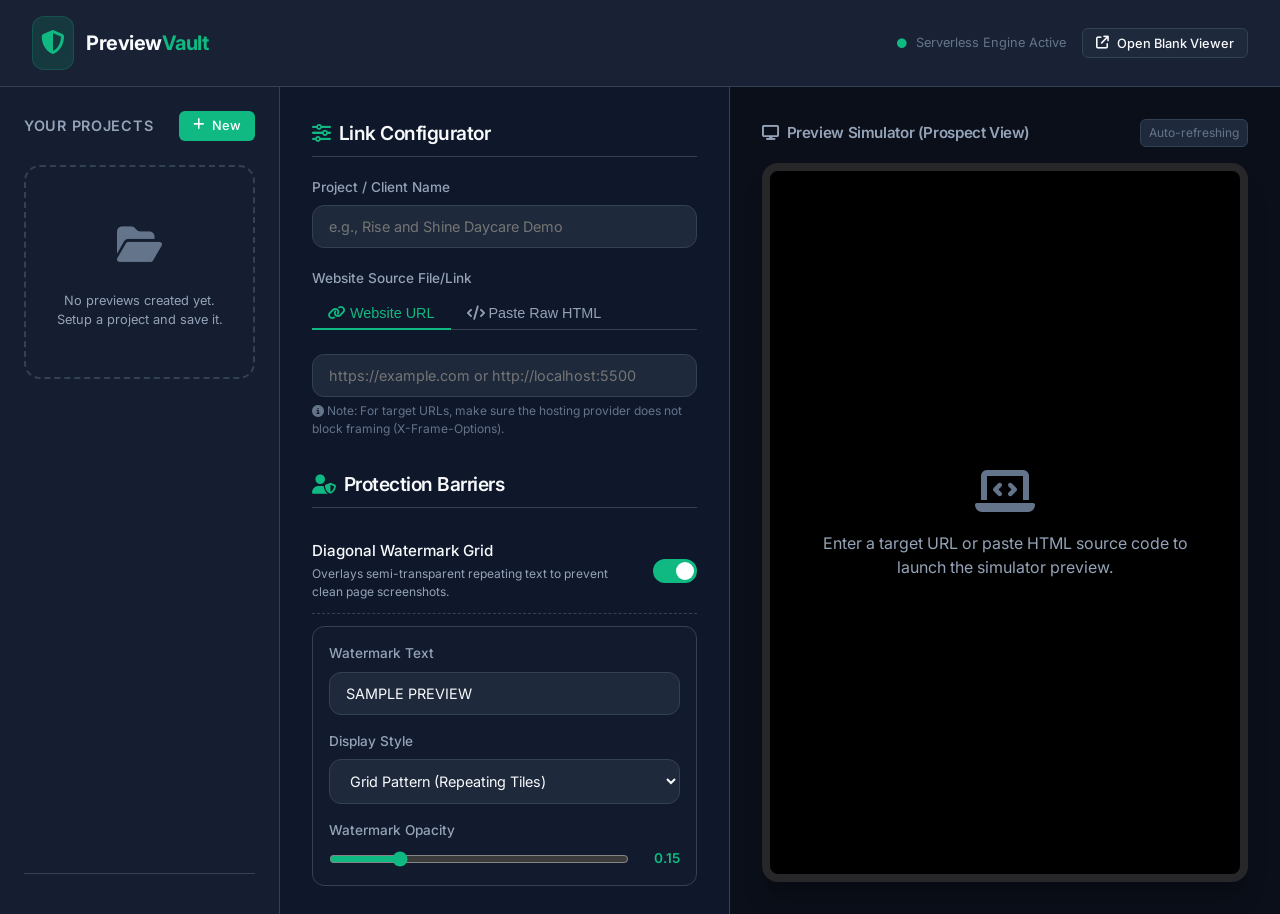
<file: index.html>
<!DOCTYPE html>
<html lang="en">
<head>
    <meta charset="UTF-8">
    <meta name="viewport" content="width=device-width, initial-scale=1.0">
    <title>Preview Vault | Admin Dashboard</title>
    <meta name="description" content="Securely preview websites to prospects with customizable visual gates, watermarks, and timers.">
    <!-- Google Fonts -->
    <link rel="preconnect" href="https://fonts.googleapis.com">
    <link rel="preconnect" href="https://fonts.gstatic.com" crossorigin>
    <link href="https://fonts.googleapis.com/css2?family=Inter:wght@300;400;500;600;700;800&display=swap" rel="stylesheet">
    <!-- FontAwesome Icons -->
    <link rel="stylesheet" href="https://cdnjs.cloudflare.com/ajax/libs/font-awesome/6.4.0/css/all.min.css">
    <!-- Custom CSS -->
    <link rel="stylesheet" href="styles.css">
</head>
<body id="dashboard-app">

    <!-- Header Panel -->
    <header class="app-header">
        <div class="brand">
            <span class="brand-icon"><i class="fa-solid fa-shield-halved"></i></span>
            <div>
                <h1>Preview<span>Vault</span></h1>
            </div>
        </div>
        <div style="display: flex; gap: 1rem; align-items: center;">
            <span style="font-size: 0.8rem; color: var(--text-muted);"><i class="fa-solid fa-circle" style="color: var(--primary); font-size: 0.6rem; margin-right: 0.35rem; animation: pulseGlow 1.5s infinite;"></i> Serverless Engine Active</span>
            <button class="btn btn-secondary btn-sm" onclick="window.open('viewer.html', '_blank')"><i class="fa-solid fa-arrow-up-right-from-square"></i> Open Blank Viewer</button>
        </div>
    </header>

    <!-- Admin Dashboard Container -->
    <div class="admin-container">
        
        <!-- Sidebar - Project Selector -->
        <aside class="sidebar">
            <div class="sidebar-header">
                <h3 style="font-size: 0.9rem; text-transform: uppercase; letter-spacing: 0.05em; color: var(--text-secondary);">Your Projects</h3>
                <button class="btn btn-primary btn-sm" id="btn-new-project" title="Create New Draft"><i class="fa-solid fa-plus"></i> New</button>
            </div>
            
            <div class="project-list" id="project-list">
                <!-- Javascript will inject list of items here -->
                <div style="display: flex; justify-content: center; padding: 2rem;">
                    <i class="fa-solid fa-spinner spinner" style="font-size: 1.5rem; color: var(--text-muted);"></i>
                </div>
            </div>

            <div style="border-top: 1px solid var(--border-color); padding-top: 1rem; display: flex; flex-direction: column; gap: 0.5rem;">
                <button class="btn btn-danger btn-sm btn-full" id="btn-delete-project" style="display: none;"><i class="fa-solid fa-trash-can"></i> Delete Active Draft</button>
            </div>
        </aside>

        <!-- Main Configuration & Simulator Workspace -->
        <main class="workspace">
            
            <!-- Configurator Form Panel -->
            <section class="config-panel">
                <form id="config-form" onsubmit="return false;">
                    
                    <div style="display: flex; flex-direction: column; gap: 1.25rem;">
                        <h2 style="font-size: 1.2rem; border-bottom: 1px solid var(--border-color); padding-bottom: 0.5rem; display: flex; align-items: center; gap: 0.5rem;"><i class="fa-solid fa-sliders" style="color: var(--primary);"></i> Link Configurator</h2>
                        
                        <!-- Project Name -->
                        <div class="form-group">
                            <label for="project-name">Project / Client Name</label>
                            <input type="text" id="project-name" class="input-control" placeholder="e.g., Rise and Shine Daycare Demo" required>
                        </div>
                        
                        <!-- Source Selection Tabs -->
                        <div class="form-group">
                            <label>Website Source File/Link</label>
                            <div class="tab-container">
                                <button type="button" class="tab-btn active" id="tab-src-url"><i class="fa-solid fa-link"></i> Website URL</button>
                                <button type="button" class="tab-btn" id="tab-src-code"><i class="fa-solid fa-code"></i> Paste Raw HTML</button>
                            </div>
                            <input type="hidden" id="source-type" value="url">

                            <!-- URL source control -->
                            <div id="url-source-group">
                                <input type="url" id="url-source" class="input-control" placeholder="https://example.com or http://localhost:5500">
                                <p style="font-size: 0.75rem; color: var(--text-muted); margin-top: 0.35rem;"><i class="fa-solid fa-circle-info"></i> Note: For target URLs, make sure the hosting provider does not block framing (X-Frame-Options).</p>
                            </div>

                            <!-- Raw Code source control -->
                            <div id="code-source-group" class="hidden">
                                <textarea id="code-source" class="input-control" placeholder="<!DOCTYPE html>&#10;<html>&#10;  <head>&#10;    <style>body { background: #f8fafc; font-family: sans-serif; text-align: center; }</style>&#10;  </head>&#10;  <body>&#10;    <h1>Daycare Client Sample</h1>&#10;  </body>&#10;</html>"></textarea>
                                <p style="font-size: 0.75rem; color: var(--text-muted); margin-top: 0.35rem;"><i class="fa-solid fa-circle-info"></i> Pasting HTML acts as a self-contained local preview. Safe from cross-origin iframe blocks!</p>
                            </div>
                        </div>
                    </div>

                    <!-- Security Options Toggles -->
                    <div style="display: flex; flex-direction: column; gap: 1.25rem; margin-top: 2rem;">
                        <h2 style="font-size: 1.2rem; border-bottom: 1px solid var(--border-color); padding-bottom: 0.5rem; display: flex; align-items: center; gap: 0.5rem;"><i class="fa-solid fa-user-shield" style="color: var(--primary);"></i> Protection Barriers</h2>
                        
                        <!-- 1. Watermark overlay -->
                        <div>
                            <div class="settings-row">
                                <div class="settings-info">
                                    <span class="settings-title">Diagonal Watermark Grid</span>
                                    <span class="settings-desc">Overlays semi-transparent repeating text to prevent clean page screenshots.</span>
                                </div>
                                <label class="switch">
                                    <input type="checkbox" id="watermark-toggle" checked>
                                    <span class="slider"></span>
                                </label>
                            </div>
                            
                            <div class="sub-config" id="watermark-config">
                                <div class="form-group">
                                    <label for="watermark-text">Watermark Text</label>
                                    <input type="text" id="watermark-text" class="input-control" value="SAMPLE PREVIEW">
                                </div>
                                <div class="form-group">
                                    <label for="watermark-style">Display Style</label>
                                    <select id="watermark-style" class="input-control">
                                        <option value="grid">Grid Pattern (Repeating Tiles)</option>
                                        <option value="float">Centered Badge (Single Large)</option>
                                    </select>
                                </div>
                                <div class="form-group">
                                    <label>Watermark Opacity</label>
                                    <div class="range-group">
                                        <input type="range" id="watermark-opacity" min="0.05" max="0.5" step="0.01" value="0.15">
                                        <span class="range-val" id="watermark-opacity-val">0.15</span>
                                    </div>
                                </div>
                            </div>
                        </div>

                        <!-- 2. Blur / Blocker Lock overlay -->
                        <div>
                            <div class="settings-row">
                                <div class="settings-info">
                                    <span class="settings-title">Interactive Blur Blocker</span>
                                    <span class="settings-desc">Automatically blurs the website view after N seconds and displays a blocking card.</span>
                                </div>
                                <label class="switch">
                                    <input type="checkbox" id="blur-toggle" checked>
                                    <span class="slider"></span>
                                </label>
                            </div>
                            
                            <div class="sub-config" id="blur-config">
                                <div class="form-group">
                                    <label>Trigger Delay</label>
                                    <div class="range-group">
                                        <input type="range" id="blur-delay" min="3" max="60" step="1" value="10">
                                        <span class="range-val" id="blur-delay-val">10s</span>
                                    </div>
                                </div>
                                <div class="form-group">
                                    <label for="blur-text">Lockout Heading</label>
                                    <input type="text" id="blur-text" class="input-control" value="PREVIEW PERIOD EXPIRED">
                                </div>
                                <div class="form-group">
                                    <label for="blur-cta">Call-To-Action Button Text</label>
                                    <input type="text" id="blur-cta" class="input-control" value="Unlock Full Site">
                                </div>
                                <div class="form-group">
                                    <label for="blur-cta-url">Call-To-Action Button Redirect (optional)</label>
                                    <input type="url" id="blur-cta-url" class="input-control" placeholder="e.g. your payment link, WhatsApp, or contact page">
                                </div>
                            </div>
                        </div>

                        <!-- 3. Navigation Timer limit (countdown header clock) -->
                        <div>
                            <div class="settings-row">
                                <div class="settings-info">
                                    <span class="settings-title">Countdown Expiry Clock</span>
                                    <span class="settings-desc">Renders an active countdown timer in the header of the page. Locks view when reaches zero.</span>
                                </div>
                                <label class="switch">
                                    <input type="checkbox" id="timer-toggle">
                                    <span class="slider"></span>
                                </label>
                            </div>
                            
                            <div class="sub-config hidden" id="timer-config">
                                <div class="form-group">
                                    <label>Countdown Duration</label>
                                    <div class="range-group">
                                        <input type="range" id="timer-duration" min="5" max="300" step="5" value="30">
                                        <span class="range-val" id="timer-duration-val">30s</span>
                                    </div>
                                </div>
                            </div>
                        </div>

                        <!-- 4. Click Blocker (Read-Only) -->
                        <div class="settings-row">
                            <div class="settings-info">
                                <span class="settings-title">Disable Clicks & Text Copying</span>
                                <span class="settings-desc">Prevents all clicks, selections, inspect keybinds (F12, Ctrl+Shift+I), and right-clicks.</span>
                            </div>
                            <label class="switch">
                                <input type="checkbox" id="click-block-toggle">
                                <span class="slider"></span>
                            </label>
                        </div>

                        <!-- 5. Top Header Info Banner -->
                        <div>
                            <div class="settings-row">
                                <div class="settings-info">
                                    <span class="settings-title">Top Warning Header Banner</span>
                                    <span class="settings-desc">Shows a clean banner bar on top reminding them it is an unlicensed draft review.</span>
                                </div>
                                <label class="switch">
                                    <input type="checkbox" id="banner-toggle" checked>
                                    <span class="slider"></span>
                                </label>
                            </div>
                            
                            <div class="sub-config" id="banner-config">
                                <div class="form-group">
                                    <label for="banner-text">Banner Text Message</label>
                                    <input type="text" id="banner-text" class="input-control" value="You are viewing a limited preview of this website.">
                                </div>
                                <div class="form-group">
                                    <label for="banner-btn-text">Banner Button Text</label>
                                    <input type="text" id="banner-btn-text" class="input-control" value="Request Unlock">
                                </div>
                                <div class="form-group">
                                    <label for="banner-btn-url">Banner Button Redirect URL</label>
                                    <input type="url" id="banner-btn-url" class="input-control" placeholder="https://yourportfolio.com/contact">
                                </div>
                            </div>
                        </div>
                    </div>

                    <!-- Action Controls -->
                    <div style="margin-top: 3rem; display: flex; flex-direction: column; gap: 0.75rem;">
                        <button class="btn btn-primary btn-lg btn-full" id="btn-save-project"><i class="fa-solid fa-floppy-disk"></i> Save Configuration</button>
                        
                        <div style="display: grid; grid-template-columns: 1fr 1fr; gap: 0.75rem;">
                            <button class="btn btn-secondary btn-full" id="btn-copy-link"><i class="fa-solid fa-copy"></i> Copy Share Link</button>
                            <button class="btn btn-secondary btn-full" id="btn-download-html" title="Generate standalone HTML files clients can run by double-clicking"><i class="fa-solid fa-download"></i> Export Single HTML</button>
                        </div>
                    </div>

                </form>
            </section>

            <!-- Simulator Panel -->
            <section class="simulator-panel">
                <div class="simulator-header">
                    <h3 style="font-size: 0.95rem; font-weight: 600; color: var(--text-secondary); display: flex; align-items: center; gap: 0.5rem;"><i class="fa-solid fa-display"></i> Preview Simulator (Prospect View)</h3>
                    <div class="simulator-controls">
                        <span style="font-size: 0.75rem; color: var(--text-muted); background: var(--bg-card); padding: 4px 8px; border-radius: var(--radius-sm); border: 1px solid var(--border-color);">Auto-refreshing</span>
                    </div>
                </div>

                <div class="simulator-screen">
                    <div id="simulator-container" style="width: 100%; height: 100%; position: relative;">
                        <!-- The simulator frame will render here -->
                    </div>
                </div>
            </section>
        </main>
    </div>

    <!-- Toast message notification -->
    <div class="toast" id="toast">
        <span class="toast-icon"><i class="fa-solid fa-circle-check"></i></span>
        <span class="toast-text">Success message updated!</span>
    </div>

    <!-- Share Link Modal -->
    <div class="modal-overlay" id="share-modal">
        <div class="modal-card">
            <div class="modal-header">
                <h3>Share Preview Link</h3>
                <button class="modal-close" id="close-share-modal"><i class="fa-solid fa-xmark"></i></button>
            </div>
            <div class="modal-body" style="display: flex; flex-direction: column; gap: 1rem;">
                <p style="font-size: 0.85rem; color: var(--text-secondary);">This generated preview link contains your security layout serialized in the URL itself. No backend database required—it runs dynamically for anyone who opens it!</p>
                <div class="form-group">
                    <label for="modal-share-url">Shareable URL</label>
                    <div class="link-share-box">
                        <input type="text" id="modal-share-url" class="input-control" readonly style="background: rgba(15,23,42,0.5); font-family: monospace; font-size: 0.8rem;">
                        <button class="btn btn-primary" id="modal-copy-btn"><i class="fa-solid fa-copy"></i> Copy</button>
                    </div>
                </div>
                <div style="border-top: 1px solid var(--border-color); padding-top: 1rem; margin-top: 0.5rem;">
                    <p style="font-size: 0.75rem; color: var(--text-muted); line-height: 1.4;"><i class="fa-solid fa-lightbulb" style="color: var(--accent);"></i> <strong>Tip:</strong> If you want to send them a file instead of a link, use the <strong>"Export Single HTML"</strong> button on the dashboard. It downloads a self-contained preview file they can open directly on their computer!</p>
                </div>
            </div>
        </div>
    </div>

    <!-- Javascript Assets -->
    <script src="app.js"></script>
</body>
</html>
</file>
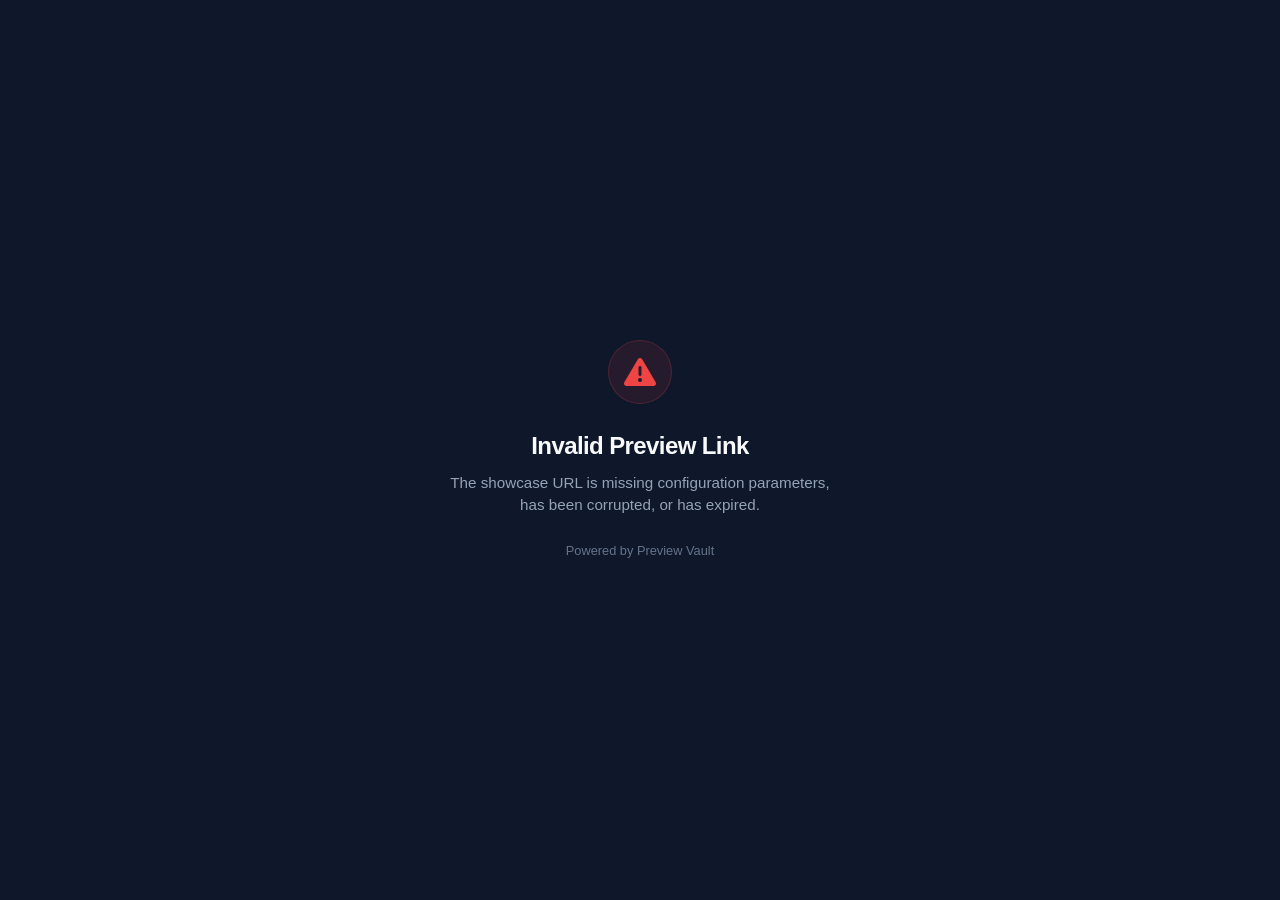
<file: viewer.html>
<!DOCTYPE html>
<html lang="en">
<head>
    <meta charset="UTF-8">
    <meta name="viewport" content="width=device-width, initial-scale=1.0">
    <title>Preview Mode</title>
    <!-- Google Fonts -->
    <link rel="preconnect" href="https://fonts.googleapis.com">
    <link rel="preconnect" href="https://fonts.gstatic.com" crossorigin>
    <link href="https://fonts.googleapis.com/css2?family=Inter:wght@300;400;500;600;700;800&display=swap" rel="stylesheet">
    <!-- FontAwesome Icons -->
    <link rel="stylesheet" href="https://cdnjs.cloudflare.com/ajax/libs/font-awesome/6.4.0/css/all.min.css">
    <!-- Custom CSS -->
    <link rel="stylesheet" href="styles.css">
    <style>
        html, body {
            margin: 0;
            padding: 0;
            width: 100%;
            height: 100%;
            overflow: hidden;
            background-color: #0f172a;
        }
    </style>
</head>
<body id="viewer-app">

    <div class="viewer-container" id="viewer-container">
        <!-- Viewport body holding the target website and visuals -->
        <div class="viewer-body" id="viewer-viewport-container" style="width: 100%; height: 100%; position: relative;">
            <!-- Iframe and protection overlays will be injected here by app.js -->
        </div>
    </div>

    <!-- Toast message notification -->
    <div class="toast" id="toast">
        <span class="toast-icon"><i class="fa-solid fa-circle-check"></i></span>
        <span class="toast-text">Toast Alert!</span>
    </div>

    <!-- Main Logic Script -->
    <script src="app.js"></script>
</body>
</html>
</file>
<file: styles.css>
/* ==========================================================================
   CLIENT PREVIEW VAULT - STYLES
   ========================================================================== */

/* Modern CSS Reset & Variable Definitions */
:root {
    --bg-dark: #0f172a;
    --bg-card: #1e293b;
    --bg-card-hover: #334155;
    --border-color: #334155;
    --border-focus: #10b981;
    --text-primary: #f8fafc;
    --text-secondary: #94a3b8;
    --text-muted: #64748b;
    
    --primary: #10b981;
    --primary-hover: #059669;
    --primary-glow: rgba(16, 185, 129, 0.15);
    
    --accent: #f59e0b;
    --accent-hover: #d97706;
    
    --danger: #ef4444;
    --danger-hover: #dc2626;
    
    --font-sans: 'Inter', -apple-system, BlinkMacSystemFont, "Segoe UI", Roboto, sans-serif;
    --transition: all 0.25s cubic-bezier(0.4, 0, 0.2, 1);
    --radius-sm: 6px;
    --radius-md: 12px;
    --radius-lg: 16px;
    --shadow-sm: 0 1px 2px 0 rgba(0, 0, 0, 0.05);
    --shadow-md: 0 4px 6px -1px rgba(0, 0, 0, 0.1), 0 2px 4px -1px rgba(0, 0, 0, 0.06);
    --shadow-lg: 0 10px 15px -3px rgba(0, 0, 0, 0.1), 0 4px 6px -2px rgba(0, 0, 0, 0.05);
    --shadow-xl: 0 20px 25px -5px rgba(0, 0, 0, 0.2), 0 10px 10px -5px rgba(0, 0, 0, 0.04);
}

* {
    margin: 0;
    padding: 0;
    box-sizing: border-box;
}

body {
    background-color: var(--bg-dark);
    color: var(--text-primary);
    font-family: var(--font-sans);
    line-height: 1.5;
    overflow-x: hidden;
}

/* Typography styling */
h1, h2, h3, h4, h5, h6 {
    font-weight: 600;
    color: var(--text-primary);
    letter-spacing: -0.025em;
}

a {
    color: var(--primary);
    text-decoration: none;
    transition: var(--transition);
}
a:hover {
    color: var(--primary-hover);
}

/* Scrollbar customization */
::-webkit-scrollbar {
    width: 8px;
    height: 8px;
}
::-webkit-scrollbar-track {
    background: var(--bg-dark);
}
::-webkit-scrollbar-thumb {
    background: var(--border-color);
    border-radius: var(--radius-sm);
}
::-webkit-scrollbar-thumb:hover {
    background: var(--bg-card-hover);
}

/* ==========================================================================
   LAYOUT STRUCTURE
   ========================================================================== */

/* Main Header */
.app-header {
    background-color: rgba(30, 41, 59, 0.7);
    backdrop-filter: blur(12px);
    border-bottom: 1px solid var(--border-color);
    padding: 1rem 2rem;
    position: sticky;
    top: 0;
    z-index: 100;
    display: flex;
    justify-content: space-between;
    align-items: center;
}

.brand {
    display: flex;
    align-items: center;
    gap: 0.75rem;
}

.brand-icon {
    font-size: 1.5rem;
    color: var(--primary);
    background: var(--primary-glow);
    padding: 0.5rem;
    border-radius: var(--radius-md);
    border: 1px solid rgba(16, 185, 129, 0.2);
}

.brand h1 {
    font-size: 1.25rem;
    font-weight: 700;
}

.brand span {
    color: var(--primary);
}

/* Admin Dashboard Shell */
.admin-container {
    display: grid;
    grid-template-columns: 280px 1fr;
    min-height: calc(100vh - 73px);
}

/* Left Sidebar - Projects list */
.sidebar {
    background-color: rgba(30, 41, 59, 0.4);
    border-right: 1px solid var(--border-color);
    padding: 1.5rem;
    display: flex;
    flex-direction: column;
    gap: 1.5rem;
    overflow-y: auto;
}

.sidebar-header {
    display: flex;
    justify-content: space-between;
    align-items: center;
}

.project-list {
    display: flex;
    flex-direction: column;
    gap: 0.75rem;
    flex-grow: 1;
}

.project-card {
    background-color: var(--bg-card);
    border: 1px solid var(--border-color);
    border-radius: var(--radius-md);
    padding: 1rem;
    cursor: pointer;
    transition: var(--transition);
    display: flex;
    flex-direction: column;
    gap: 0.5rem;
    position: relative;
    overflow: hidden;
}

.project-card:hover {
    border-color: var(--border-focus);
    background-color: var(--bg-card-hover);
    transform: translateY(-2px);
}

.project-card.active {
    border-color: var(--primary);
    background-color: rgba(16, 185, 129, 0.05);
    box-shadow: 0 0 15px var(--primary-glow);
}

.project-card .project-meta {
    display: flex;
    justify-content: space-between;
    align-items: center;
}

.project-card h4 {
    font-size: 0.95rem;
    font-weight: 600;
    white-space: nowrap;
    overflow: hidden;
    text-overflow: ellipsis;
    margin-right: 1.5rem;
}

.project-card .project-url {
    font-size: 0.75rem;
    color: var(--text-secondary);
    white-space: nowrap;
    overflow: hidden;
    text-overflow: ellipsis;
}

.project-card .project-date {
    font-size: 0.7rem;
    color: var(--text-muted);
}

.project-card .project-delete-btn {
    position: absolute;
    top: 0.75rem;
    right: 0.75rem;
    background: transparent;
    border: none;
    color: var(--text-muted);
    cursor: pointer;
    font-size: 0.85rem;
    padding: 0.25rem;
    border-radius: var(--radius-sm);
    transition: var(--transition);
    z-index: 5;
}

.project-card .project-delete-btn:hover {
    color: var(--danger);
    background-color: rgba(239, 68, 68, 0.1);
}

/* Workspace Panels */
.workspace {
    display: grid;
    grid-template-columns: 450px 1fr;
    overflow: hidden;
    height: calc(100vh - 73px);
}

/* Config Panel (Middle) */
.config-panel {
    border-right: 1px solid var(--border-color);
    padding: 2rem;
    overflow-y: auto;
    display: flex;
    flex-direction: column;
    gap: 2rem;
}

/* Simulator Panel (Right) */
.simulator-panel {
    background-color: #0b0f19;
    padding: 2rem;
    display: flex;
    flex-direction: column;
    gap: 1rem;
    height: 100%;
}

.simulator-header {
    display: flex;
    justify-content: space-between;
    align-items: center;
}

.simulator-controls {
    display: flex;
    gap: 0.5rem;
}

.simulator-screen {
    flex-grow: 1;
    background-color: #000;
    border-radius: var(--radius-lg);
    border: 8px solid #27272a;
    position: relative;
    overflow: hidden;
    box-shadow: var(--shadow-xl);
}

.simulator-viewport {
    width: 100%;
    height: 100%;
    border: none;
    background-color: #ffffff;
}

/* ==========================================================================
   BUTTONS & INPUTS
   ========================================================================== */

.btn {
    display: inline-flex;
    align-items: center;
    justify-content: center;
    gap: 0.5rem;
    font-family: var(--font-sans);
    font-size: 0.9rem;
    font-weight: 500;
    padding: 0.6rem 1.2rem;
    border-radius: var(--radius-md);
    border: 1px solid transparent;
    cursor: pointer;
    transition: var(--transition);
    white-space: nowrap;
}

.btn-primary {
    background-color: var(--primary);
    color: #fff;
}
.btn-primary:hover {
    background-color: var(--primary-hover);
    box-shadow: 0 0 12px rgba(16, 185, 129, 0.3);
}

.btn-secondary {
    background-color: var(--bg-card);
    color: var(--text-primary);
    border-color: var(--border-color);
}
.btn-secondary:hover {
    background-color: var(--bg-card-hover);
    border-color: var(--text-secondary);
}

.btn-danger {
    background-color: rgba(239, 68, 68, 0.1);
    color: var(--danger);
    border-color: rgba(239, 68, 68, 0.2);
}
.btn-danger:hover {
    background-color: var(--danger);
    color: #fff;
}

.btn-sm {
    padding: 0.4rem 0.8rem;
    font-size: 0.8rem;
    border-radius: var(--radius-sm);
}

.btn-lg {
    padding: 0.8rem 1.6rem;
    font-size: 1rem;
}

.btn-full {
    width: 100%;
}

/* Forms & Inputs */
.form-group {
    display: flex;
    flex-direction: column;
    gap: 0.5rem;
}

.form-group label {
    font-size: 0.85rem;
    font-weight: 500;
    color: var(--text-secondary);
}

.input-control {
    background-color: var(--bg-card);
    border: 1px solid var(--border-color);
    border-radius: var(--radius-md);
    color: var(--text-primary);
    padding: 0.75rem 1rem;
    font-family: var(--font-sans);
    font-size: 0.9rem;
    width: 100%;
    transition: var(--transition);
}

.input-control:focus {
    outline: none;
    border-color: var(--border-focus);
    box-shadow: 0 0 0 3px rgba(16, 185, 129, 0.15);
}

textarea.input-control {
    min-height: 120px;
    resize: vertical;
    font-family: monospace;
    font-size: 0.85rem;
}

/* Custom Settings Row Toggles */
.settings-row {
    display: flex;
    align-items: center;
    justify-content: space-between;
    padding: 0.75rem 0;
    border-bottom: 1px dashed var(--border-color);
}

.settings-info {
    display: flex;
    flex-direction: column;
    gap: 0.15rem;
    padding-right: 1.5rem;
}

.settings-title {
    font-size: 0.95rem;
    font-weight: 500;
}

.settings-desc {
    font-size: 0.75rem;
    color: var(--text-secondary);
}

/* Switch UI */
.switch {
    position: relative;
    display: inline-block;
    width: 44px;
    height: 24px;
    flex-shrink: 0;
}

.switch input {
    opacity: 0;
    width: 0;
    height: 0;
}

.slider {
    position: absolute;
    cursor: pointer;
    top: 0;
    left: 0;
    right: 0;
    bottom: 0;
    background-color: var(--border-color);
    transition: .3s;
    border-radius: 24px;
}

.slider:before {
    position: absolute;
    content: "";
    height: 18px;
    width: 18px;
    left: 3px;
    bottom: 3px;
    background-color: #fff;
    transition: .3s;
    border-radius: 50%;
}

input:checked + .slider {
    background-color: var(--primary);
}

input:checked + .slider:before {
    transform: translateX(20px);
}

/* Sub-configs container */
.sub-config {
    background-color: rgba(30, 41, 59, 0.25);
    border: 1px solid var(--border-color);
    border-radius: var(--radius-md);
    padding: 1rem;
    margin-top: 0.75rem;
    display: flex;
    flex-direction: column;
    gap: 1rem;
}

.sub-config.hidden, .hidden {
    display: none !important;
}

/* Slider Config Styling */
.range-group {
    display: flex;
    align-items: center;
    gap: 1rem;
}

.range-group input[type="range"] {
    flex-grow: 1;
    accent-color: var(--primary);
}

.range-val {
    font-size: 0.85rem;
    font-weight: 600;
    color: var(--primary);
    min-width: 35px;
    text-align: right;
}

/* Tabs for Editor */
.tab-container {
    display: flex;
    border-bottom: 1px solid var(--border-color);
    margin-bottom: 1rem;
}

.tab-btn {
    background: none;
    border: none;
    color: var(--text-secondary);
    padding: 0.5rem 1rem;
    cursor: pointer;
    font-size: 0.9rem;
    font-weight: 500;
    position: relative;
    transition: var(--transition);
}

.tab-btn:hover {
    color: var(--text-primary);
}

.tab-btn.active {
    color: var(--primary);
}

.tab-btn.active::after {
    content: '';
    position: absolute;
    bottom: -1px;
    left: 0;
    right: 0;
    height: 2px;
    background-color: var(--primary);
}

.tab-content {
    display: none;
}

.tab-content.active {
    display: block;
}

/* ==========================================================================
   VISUAL PROTECTION / PREVIEW OVERLAYS (Used in viewer & simulator)
   ========================================================================== */

/* Watermark Overlay (Grid Tiled Pattern) */
.watermark-grid {
    position: absolute;
    top: 0;
    left: 0;
    width: 100%;
    height: 100%;
    pointer-events: none; /* Let clicks pass through if interaction blocker is off */
    z-index: 99999;
    overflow: hidden;
    display: grid;
    grid-template-columns: repeat(auto-fill, minmax(220px, 1fr));
    grid-template-rows: repeat(auto-fill, minmax(180px, 1fr));
    gap: 10px;
    padding: 20px;
    opacity: 0.15;
    mix-blend-mode: difference;
}

.watermark-item {
    display: flex;
    align-items: center;
    justify-content: center;
    font-size: 1.15rem;
    font-weight: 800;
    color: #ffffff;
    text-transform: uppercase;
    letter-spacing: 0.1em;
    transform: rotate(-30deg);
    white-space: nowrap;
    user-select: none;
}

/* Floating Single Watermark */
.watermark-float {
    position: absolute;
    top: 50%;
    left: 50%;
    transform: translate(-50%, -50%) rotate(-25deg);
    pointer-events: none;
    z-index: 99998;
    font-size: 3.5rem;
    font-weight: 900;
    color: rgba(255, 255, 255, 0.08);
    border: 6px solid rgba(255, 255, 255, 0.08);
    padding: 1rem 3rem;
    border-radius: var(--radius-md);
    text-transform: uppercase;
    letter-spacing: 0.2em;
    white-space: nowrap;
    user-select: none;
    mix-blend-mode: difference;
}

/* Interactive Overlay Lockout Box */
.blocker-overlay {
    position: absolute;
    top: 0;
    left: 0;
    width: 100%;
    height: 100%;
    z-index: 100000;
    background-color: rgba(15, 23, 42, 0.7);
    backdrop-filter: blur(12px);
    -webkit-backdrop-filter: blur(12px);
    display: flex;
    align-items: center;
    justify-content: center;
    padding: 2rem;
    opacity: 0;
    pointer-events: none;
    transition: opacity 0.5s ease;
}

.blocker-overlay.active {
    opacity: 1;
    pointer-events: auto;
}

.blocker-card {
    background-color: var(--bg-card);
    border: 1px solid var(--border-color);
    box-shadow: var(--shadow-xl), 0 0 30px rgba(16, 185, 129, 0.1);
    border-radius: var(--radius-lg);
    max-width: 450px;
    width: 100%;
    padding: 2.5rem;
    text-align: center;
    display: flex;
    flex-direction: column;
    align-items: center;
    gap: 1.5rem;
    transform: translateY(20px);
    transition: transform 0.5s cubic-bezier(0.34, 1.56, 0.64, 1);
}

.blocker-overlay.active .blocker-card {
    transform: translateY(0);
}

.blocker-icon {
    font-size: 2.5rem;
    color: var(--primary);
    background: var(--primary-glow);
    width: 70px;
    height: 70px;
    display: flex;
    align-items: center;
    justify-content: center;
    border-radius: 50%;
    border: 1px solid rgba(16, 185, 129, 0.2);
    margin-bottom: 0.5rem;
    animation: pulseGlow 2s infinite;
}

.blocker-card h2 {
    font-size: 1.5rem;
    color: var(--text-primary);
}

.blocker-card p {
    color: var(--text-secondary);
    font-size: 0.95rem;
}

/* Pointer Blocker transparent layer (to prevent clicks) */
.pointer-blocker {
    position: absolute;
    top: 0;
    left: 0;
    width: 100%;
    height: 100%;
    z-index: 99990;
    cursor: not-allowed;
    background-color: transparent;
}

/* Top Banner inside Viewer Page */
.viewer-banner {
    background-color: var(--bg-card);
    border-bottom: 1px solid var(--border-color);
    padding: 0.75rem 1.5rem;
    display: flex;
    justify-content: space-between;
    align-items: center;
    position: relative;
    z-index: 100010;
}

.viewer-banner-info {
    display: flex;
    align-items: center;
    gap: 1rem;
}

.viewer-badge {
    background-color: rgba(245, 158, 11, 0.15);
    color: var(--accent);
    border: 1px solid rgba(245, 158, 11, 0.2);
    padding: 0.25rem 0.75rem;
    border-radius: 20px;
    font-size: 0.75rem;
    font-weight: 600;
}

.viewer-banner-title {
    font-size: 0.95rem;
    font-weight: 600;
}

.viewer-banner-cta {
    display: flex;
    align-items: center;
    gap: 0.75rem;
}

.viewer-timer {
    font-size: 0.85rem;
    font-weight: 700;
    color: var(--accent);
    background: rgba(245, 158, 11, 0.1);
    padding: 0.4rem 0.8rem;
    border-radius: var(--radius-sm);
    border: 1px solid rgba(245, 158, 11, 0.2);
    display: flex;
    align-items: center;
    gap: 0.35rem;
}

/* ==========================================================================
   UTILITY & MISC CLASSES
   ========================================================================== */

/* Fullscreen View container for Viewer */
.viewer-container {
    display: flex;
    flex-direction: column;
    height: 100vh;
    overflow: hidden;
}

.viewer-body {
    flex-grow: 1;
    position: relative;
    background-color: #f1f5f9;
}

/* Copy Link Popovers / Modals */
.modal-overlay {
    position: fixed;
    top: 0;
    left: 0;
    width: 100%;
    height: 100%;
    z-index: 200;
    background-color: rgba(15, 23, 42, 0.8);
    backdrop-filter: blur(8px);
    display: flex;
    align-items: center;
    justify-content: center;
    opacity: 0;
    pointer-events: none;
    transition: var(--transition);
}

.modal-overlay.active {
    opacity: 1;
    pointer-events: auto;
}

.modal-card {
    background-color: var(--bg-card);
    border: 1px solid var(--border-color);
    border-radius: var(--radius-lg);
    width: 90%;
    max-width: 550px;
    padding: 2rem;
    box-shadow: var(--shadow-xl);
    transform: scale(0.95);
    transition: var(--transition);
}

.modal-overlay.active .modal-card {
    transform: scale(1);
}

.modal-header {
    display: flex;
    justify-content: space-between;
    align-items: center;
    margin-bottom: 1.5rem;
}

.modal-header h3 {
    font-size: 1.25rem;
}

.modal-close {
    background: none;
    border: none;
    color: var(--text-secondary);
    cursor: pointer;
    font-size: 1.25rem;
    transition: var(--transition);
}
.modal-close:hover {
    color: var(--text-primary);
}

.link-share-box {
    display: flex;
    gap: 0.5rem;
    margin-top: 0.5rem;
}

/* Status badging */
.status-pill {
    padding: 0.15rem 0.5rem;
    font-size: 0.7rem;
    font-weight: 600;
    border-radius: 20px;
    display: inline-flex;
    align-items: center;
    gap: 0.25rem;
}

.status-pill.active {
    background-color: rgba(16, 185, 129, 0.15);
    color: var(--primary);
}

.status-pill.inactive {
    background-color: rgba(100, 116, 139, 0.15);
    color: var(--text-secondary);
}

/* Empty State Card */
.empty-state {
    display: flex;
    flex-direction: column;
    align-items: center;
    justify-content: center;
    gap: 1rem;
    padding: 3rem 1.5rem;
    text-align: center;
    color: var(--text-secondary);
    border: 2px dashed var(--border-color);
    border-radius: var(--radius-lg);
}

.empty-state-icon {
    font-size: 2.5rem;
    color: var(--text-muted);
}

/* Toast Notification */
.toast {
    position: fixed;
    bottom: 2rem;
    right: 2rem;
    background-color: var(--bg-card);
    border: 1px solid var(--border-color);
    border-left: 4px solid var(--primary);
    color: var(--text-primary);
    padding: 1rem 1.5rem;
    border-radius: var(--radius-md);
    box-shadow: var(--shadow-lg);
    z-index: 10000;
    display: flex;
    align-items: center;
    gap: 0.75rem;
    transform: translateY(100px);
    opacity: 0;
    transition: transform 0.3s cubic-bezier(0.175, 0.885, 0.32, 1.275), opacity 0.3s ease;
}

.toast.active {
    transform: translateY(0);
    opacity: 1;
}

.toast-icon {
    color: var(--primary);
}

/* Animations */
@keyframes pulseGlow {
    0% {
        box-shadow: 0 0 0 0 rgba(16, 185, 129, 0.4);
    }
    70% {
        box-shadow: 0 0 0 15px rgba(16, 185, 129, 0);
    }
    100% {
        box-shadow: 0 0 0 0 rgba(16, 185, 129, 0);
    }
}

@keyframes spin {
    0% { transform: rotate(0deg); }
    100% { transform: rotate(360deg); }
}

.spinner {
    animation: spin 1s linear infinite;
}

/* Mobile warning alert style */
.mobile-warning {
    display: none;
    background-color: rgba(245, 158, 11, 0.1);
    border: 1px solid rgba(245, 158, 11, 0.2);
    color: var(--accent);
    padding: 1rem;
    border-radius: var(--radius-md);
    font-size: 0.85rem;
    margin-bottom: 1rem;
}

/* Responsive adjustments */
@media (max-width: 1024px) {
    .admin-container {
        grid-template-columns: 1fr;
    }
    .workspace {
        grid-template-columns: 1fr;
        height: auto;
        overflow: visible;
    }
    .sidebar {
        border-right: none;
        border-bottom: 1px solid var(--border-color);
        max-height: 300px;
    }
    .config-panel {
        height: auto;
        overflow: visible;
    }
    .simulator-panel {
        height: 600px;
    }
}
</file>
